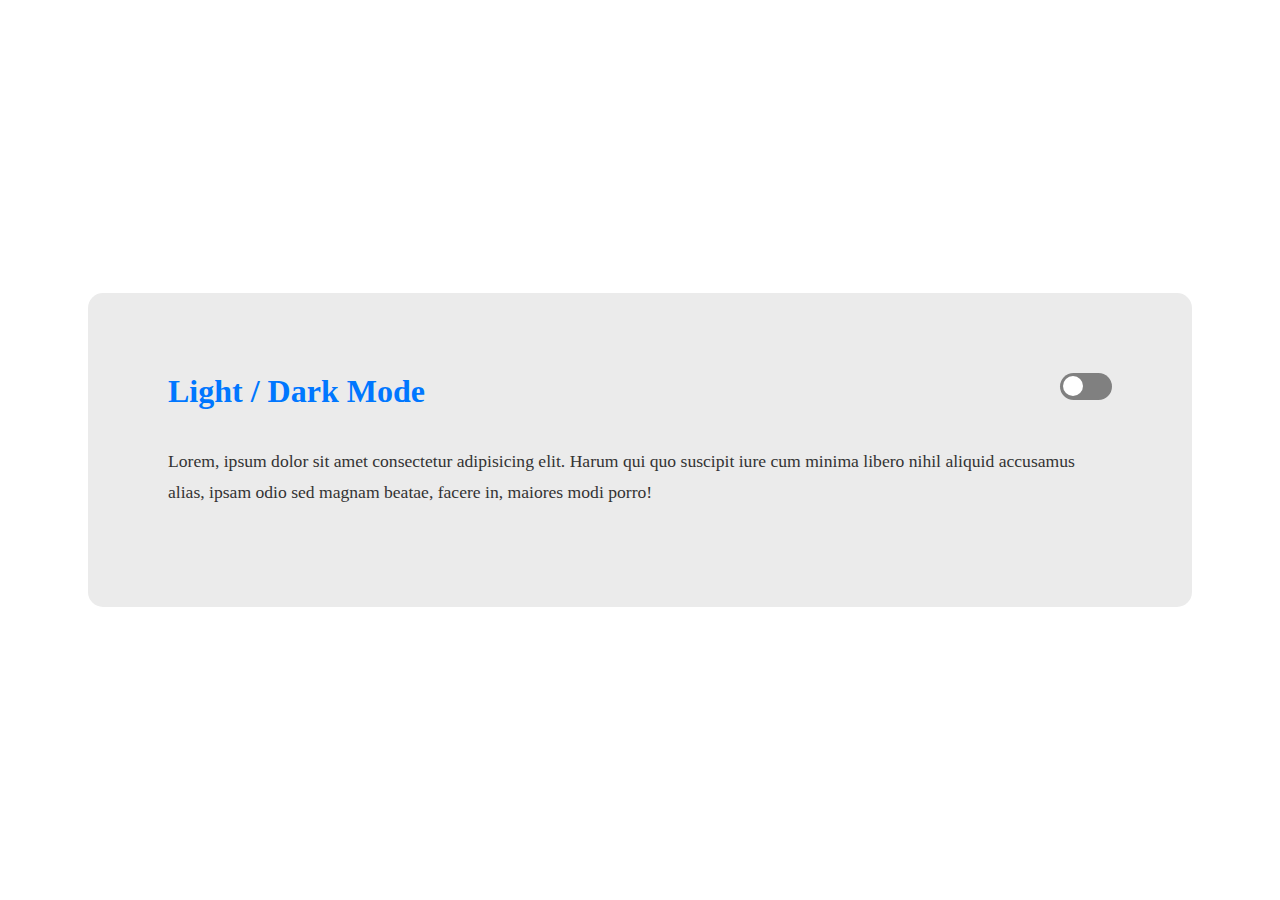
<file: WIP/DARK/index.html>
<!DOCTYPE html>
<html lang="en" data-theme="light">
<head>
    <meta charset="UTF-8">
    <meta name="viewport" content="width=device-width, initial-scale=1.0">
    <title>Document</title>
    <link rel="stylesheet" href="css/main.css">
</head>
<body>
    <div class="container">
        <h1>Light / Dark Mode</h1>
        <div class="toggle-container">
            <input type="checkbox" id="switch" name="theme" /><label for="switch">Toggle</label>
        </div>

        <p>Lorem, ipsum dolor sit amet consectetur adipisicing elit. Harum qui quo suscipit iure cum minima libero nihil aliquid accusamus alias, ipsam odio sed magnam beatae, facere in, maiores modi porro!</p>
    </div>

    <script>

        var checkbox = document.querySelector('input[name=theme]');

        checkbox.addEventListener('change', function() {
            if (this.checked) {
                trans()
                document.documentElement.setAttribute('data-theme', 'dark')
            } else {
                trans()
                document.documentElement.setAttribute('data-theme', 'light')
            }
        })

        let trans = () => {
            document.documentElement.classList.add('transition');
            window.setTimeout(() => {
                document.documentElement.classList.remove('transition');
            }, 1000)
        }

    </script>
</body>
</html>
</file>
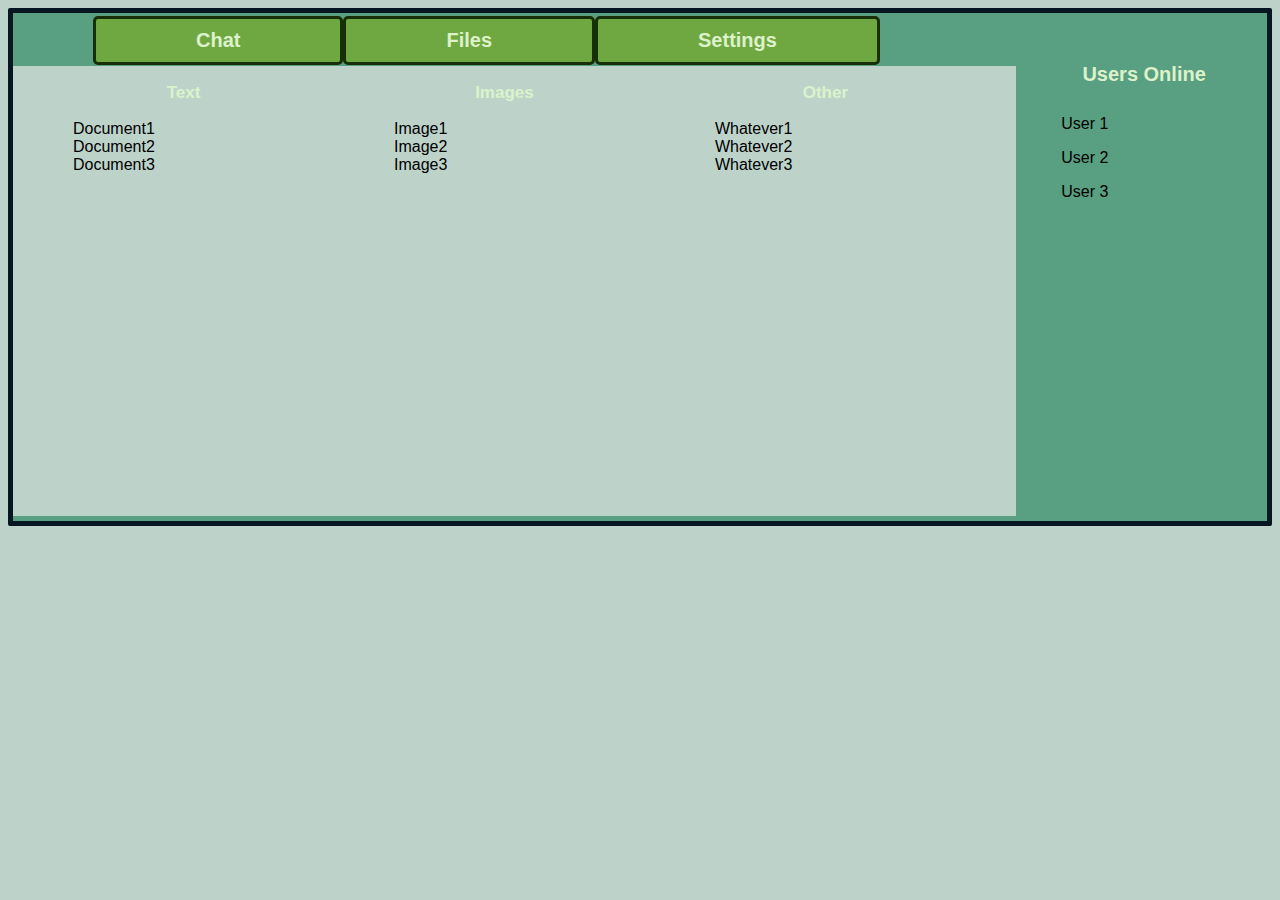
<file: WIP/Chat_Page/Chat_Files.html>
﻿<!DOCTYPE html>
<link href="Chat_CSS.css" rel="stylesheet" type="text/css">

<html lang="en" xmlns="http://www.w3.org/1999/xhtml">
<head>
    <meta charset="utf-8" />
    <title>Chatroom</title>
</head>
<body>
<div class="chat_main">
    <div class="top_menu">
        <h2 class="top_menu_item" ><a href="Chat_Main.html">Chat</a></h2>
        <h2 class="top_menu_item">Files</h2>
        <h2 class="top_menu_item" ><a href="Chat_Settings.html">Settings</a></h2>
    </div>
    <div class="side_menu">
        <h2 class="users_online">Users Online</h2>
        <li>
            <ul>User 1</ul>
            <ul>User 2</ul>
            <ul>User 3</ul>
        </li>
    </div>
    <div class="chat_box">
        <div id="file_box_wrapper">
            <div class="file_box">
                <h3>Text</h3>
                <ul>
                    <li>Document1</li>
                    <li>Document2</li>
                    <li>Document3</li>
                </ul>
            </div>
            <div class="file_box">
                <h3>Images</h3>
                <ul>
                    <li>Image1</li>
                    <li>Image2</li>
                    <li>Image3</li>
                </ul>
            </div>
            <div class="file_box">
                <h3>Other</h3>
                <ul>
                    <li>Whatever1</li>
                    <li>Whatever2</li>
                    <li>Whatever3</li>
                </ul>
            </div>
        </div>
    </div>
</div>
</body>
</html>
</file>
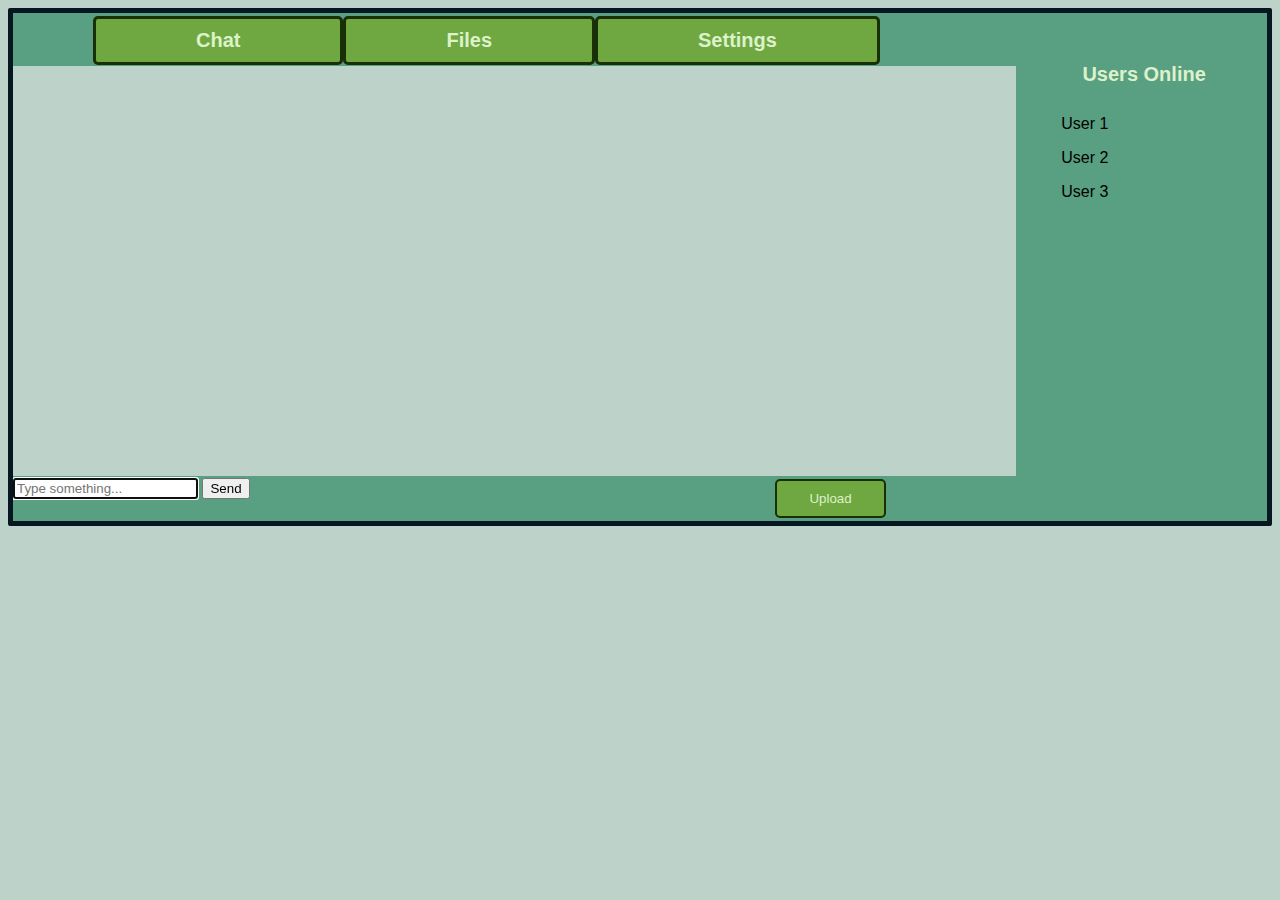
<file: WIP/Chat_Page/Chat_Main.html>
﻿<!DOCTYPE html>
<link href="Chat_CSS.css" rel="stylesheet" type="text/css">

<html lang="en" xmlns="http://www.w3.org/1999/xhtml">
<head>
    <meta charset="utf-8" />
    <title>Chatroom</title>
    <script src="https://code.jquery.com/jquery-3.5.0.min.js"></script>
</head>
<body>
<div class="chat_main">
    <div class="top_menu">
        <h2 class="top_menu_item">Chat</h2>
        <h2 class="top_menu_item" ><a href="Chat_Files.html">Files</a></h2>
        <h2 class="top_menu_item"><a href="Chat_Settings.html">Settings</a></h2>
    </div>
    <div class="side_menu">
        <h2 class="users_online">Users Online</h2>
        <li>
            <ul>User 1</ul>
            <ul>User 2</ul>
            <ul>User 3</ul>
        </li>
    </div>
    <div class="chat_box">
        <div class="chat_input">
            <div id="textarea_wrapper">
                <form>
                    <input type="text" id="message" name="message" autocomplete="off" autofocus placeholder="Type something...">
                    <input type="submit" value="Send">   
                </form>
            </div>  
            <div id="button_wrapper">
                <button><a href="//localhost/TWSMMiniProject/WIP/Chat_Page/Upload_Files.html">Upload</a></button>
            </div>
        </div>
    </div>
</div>
<script src="chat_test_script.js"></script>
</body>
</html>
</file>
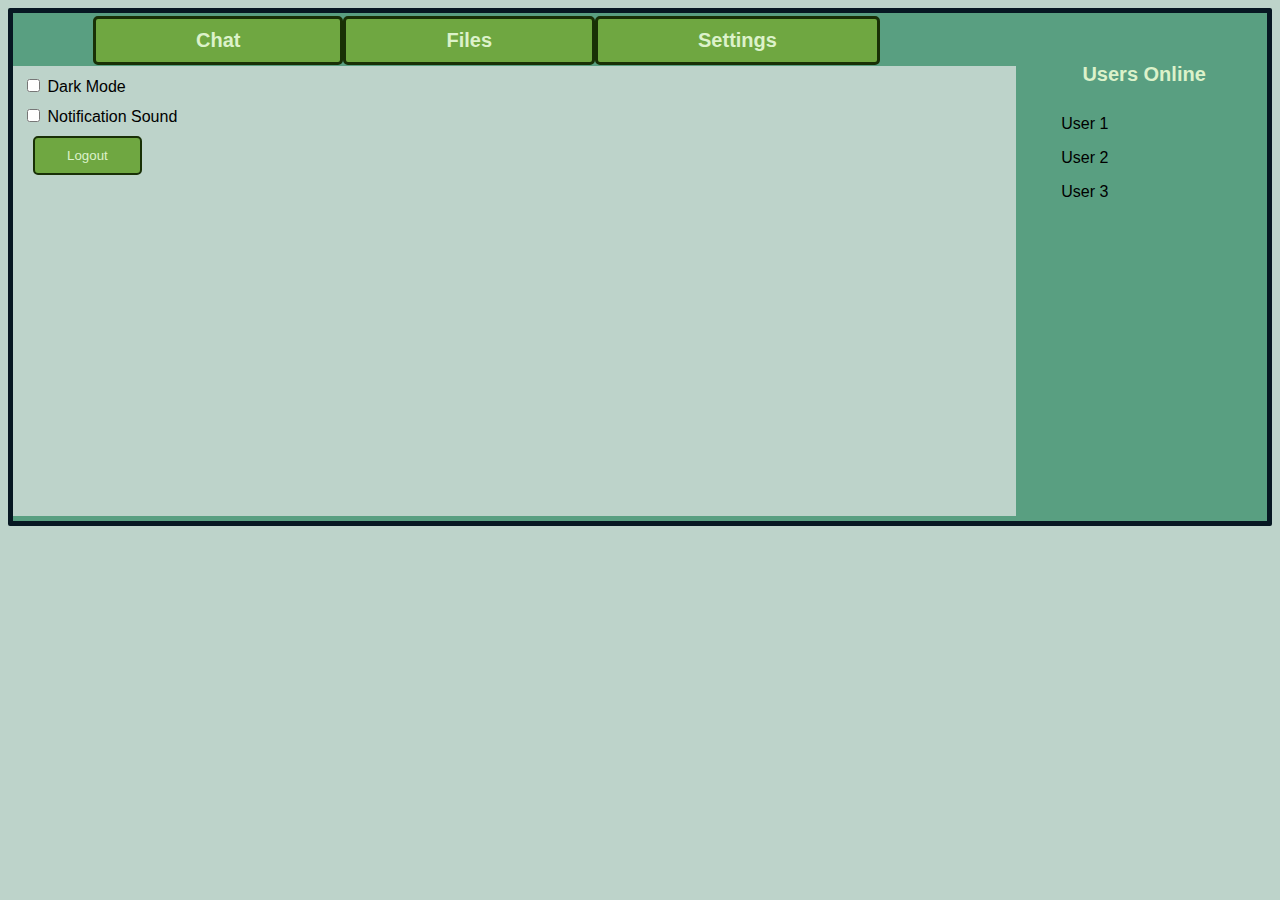
<file: WIP/Chat_Page/Chat_Settings.html>
﻿<!DOCTYPE html>
<link href="Chat_CSS.css" rel="stylesheet" type="text/css">
<script src="Chat.js"></script>
<html lang="en" xmlns="http://www.w3.org/1999/xhtml">
<head>
    <meta charset="utf-8" />
    <title>Chatroom</title>
</head>
<body>
<div class="chat_main">
    <div class="top_menu">
        <h2 class="top_menu_item" ><a href="Chat_Main.html">Chat</a></h2>
        <h2 class="top_menu_item" ><a href="Chat_Files.html">Files</a></h2>
        <h2 class="top_menu_item">Settings</h2>
    </div>
    <div class="side_menu">
        <h2 class="users_online">Users Online</h2>
        <li>
            <ul>User 1</ul>
            <ul>User 2</ul>
            <ul>User 3</ul>
        </li>
    </div>
    <div class="chat_box">
        <div class="settings_wrapper">
            <input type="checkbox" id="switch" name="theme">
            <label for="switch">Dark Mode</label>
        </div>
        <div class="settings_wrapper">
            <input type="checkbox" id="notif_sound">
            <label for="notif_sound">Notification Sound</label>
        </div>
        <div class="settings_wrapper">
            <button id="logout">
                <a href="//localhost/TWSMMiniProject/WIP/Chat_Page/Login.html">Logout</a>
            </button>
        </div>
    </div>
</div>
</body>
</html>
</file>
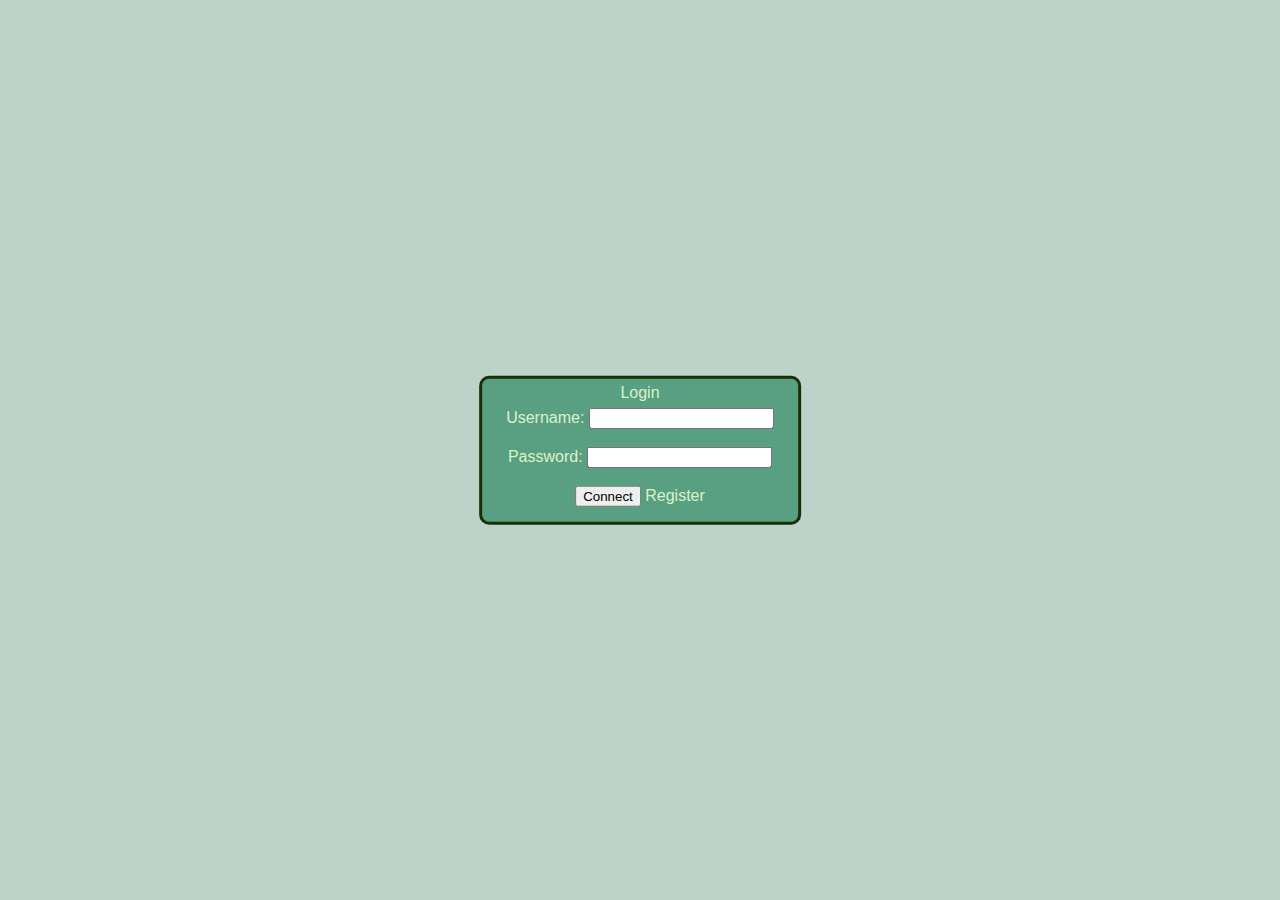
<file: WIP/Chat_Page/Login.html>
<!DOCTYPE html>
<html lang="en">
<head>
    <meta charset="UTF-8">
    <meta name="viewport" content="width=device-width, initial-scale=1.0">
    <link href="Chat_CSS.css" rel="stylesheet" type="text/css">
    <title>Login</title>
</head>
<body>
    <div class="centered">
        <form action="//localhost/TWSMMiniProject/WIP/Chat_Page/login.php" method="POST">
            <fieldset>
                <legend>Login</legend>    
                <label for="uname">Username:</label>
                <input type="text" id="uname" name="uname"></br></br>
                <label for="pw">Password:</label>
                <input type="password" id="pw" name="pw"></br></br>
                <input class="textfont" type="submit" value="Connect">
                <a href="Register.html">Register</a>            
            </fieldset>
        </form>
    </div>
</body>
</html>
</file>
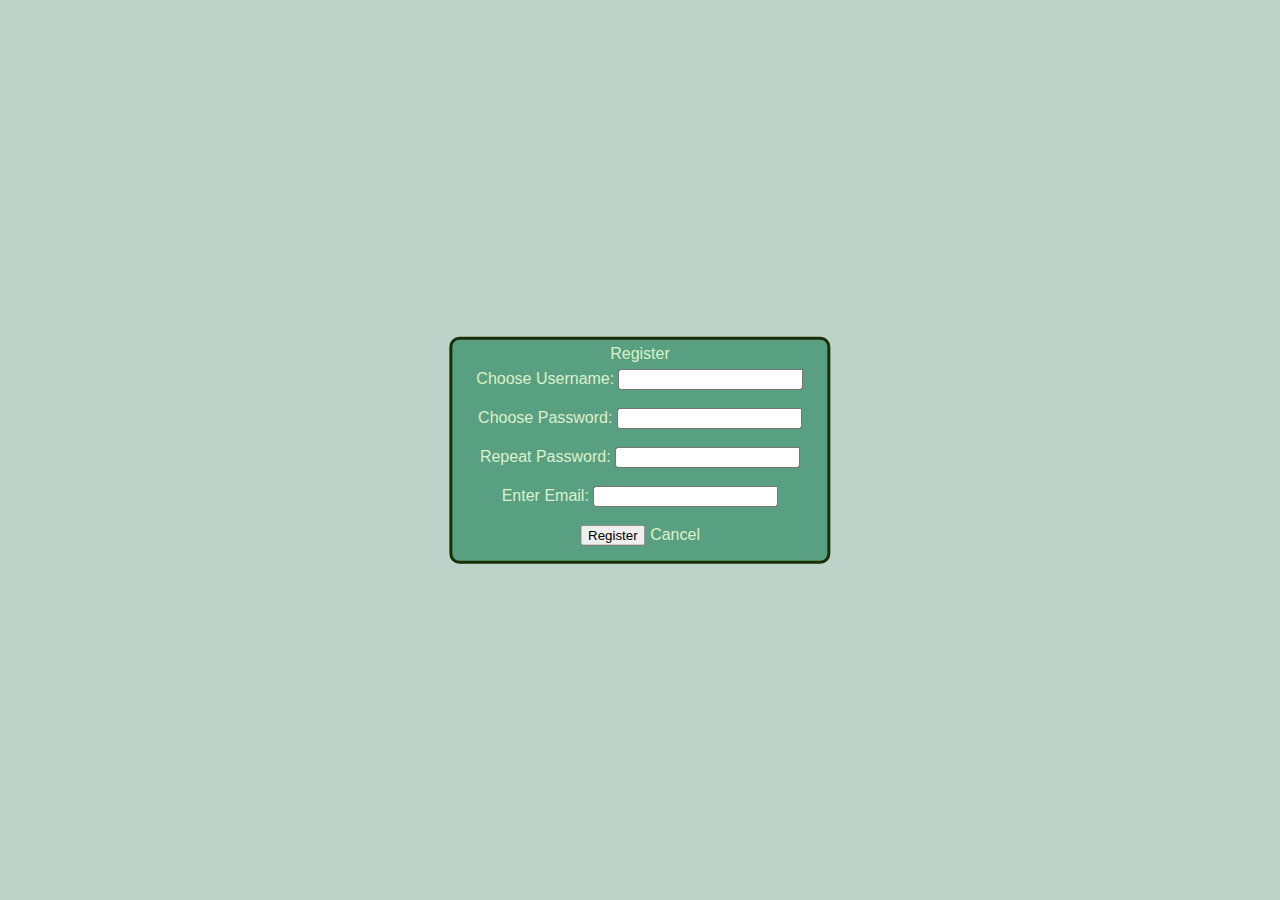
<file: WIP/Chat_Page/Register.html>
<!DOCTYPE html>
<html lang="en">
<head>
    <meta charset="UTF-8">
    <meta name="viewport" content="width=device-width, initial-scale=1.0">
    <link href="Chat_CSS.css" rel="stylesheet" type="text/css">
    <title>Register</title>
</head>
<body>
    <div class="centered">
        <form action="//localhost/TWSMMiniProject/WIP/Chat_Page/register.php" method="POST">
            <fieldset>
                <legend>Register</legend>
                <label for="uname">Choose Username:</label>
                <input type="text" id="uname" name="uname"></br></br>
                <label for="pw">Choose Password:</label>
                <input type="password" id="pw" name="pw"></br></br>
                <label for="rpw">Repeat Password:</label>
                <input type="password" id="rpw" name="rpw"></br></br>
                <label for="email">Enter Email:</label>
                <input type="text" id="email" name="email"></br></br>
                <input class="textfont" type="submit" value="Register">
                <a href="Login.html">Cancel</a>
            </fieldset>
        </form>
    </div>
</body>
</html>
</file>
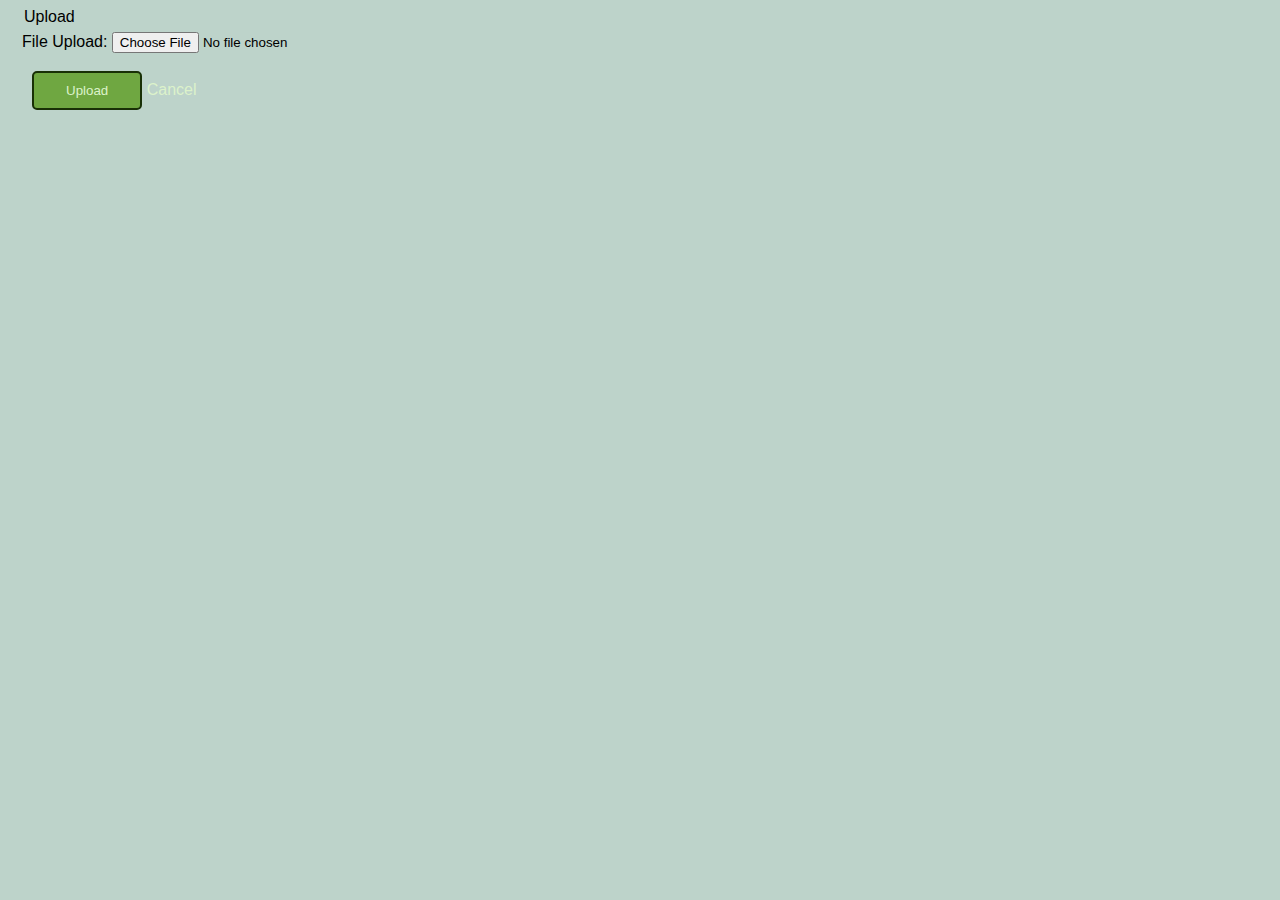
<file: WIP/Chat_Page/Upload_Files.html>
<!DOCTYPE html>
<html lang="en">
<head>
    <meta charset="UTF-8">
    <meta name="viewport" content="width=device-width, initial-scale=1.0">
    <link href="Chat_CSS.css" rel="stylesheet" type="text/css">
    <title>Document</title>
</head>
<body>
    <form action="//localhost/TWSMMiniProject/WIP/Chat_Page/fileUpload.php" enctype="multipart/form-data" method="POST">
            <fieldset>
                <legend>Upload</legend>
                <label for="file">File Upload:</label>
                <input type="File" id="file" name="file"></br></br>
                <button type="submit" name="submit">Upload</button>
                <a href="Chat_Main.html">Cancel</a>
            </fieldset>
        </form>
</body>
</html>
</file>
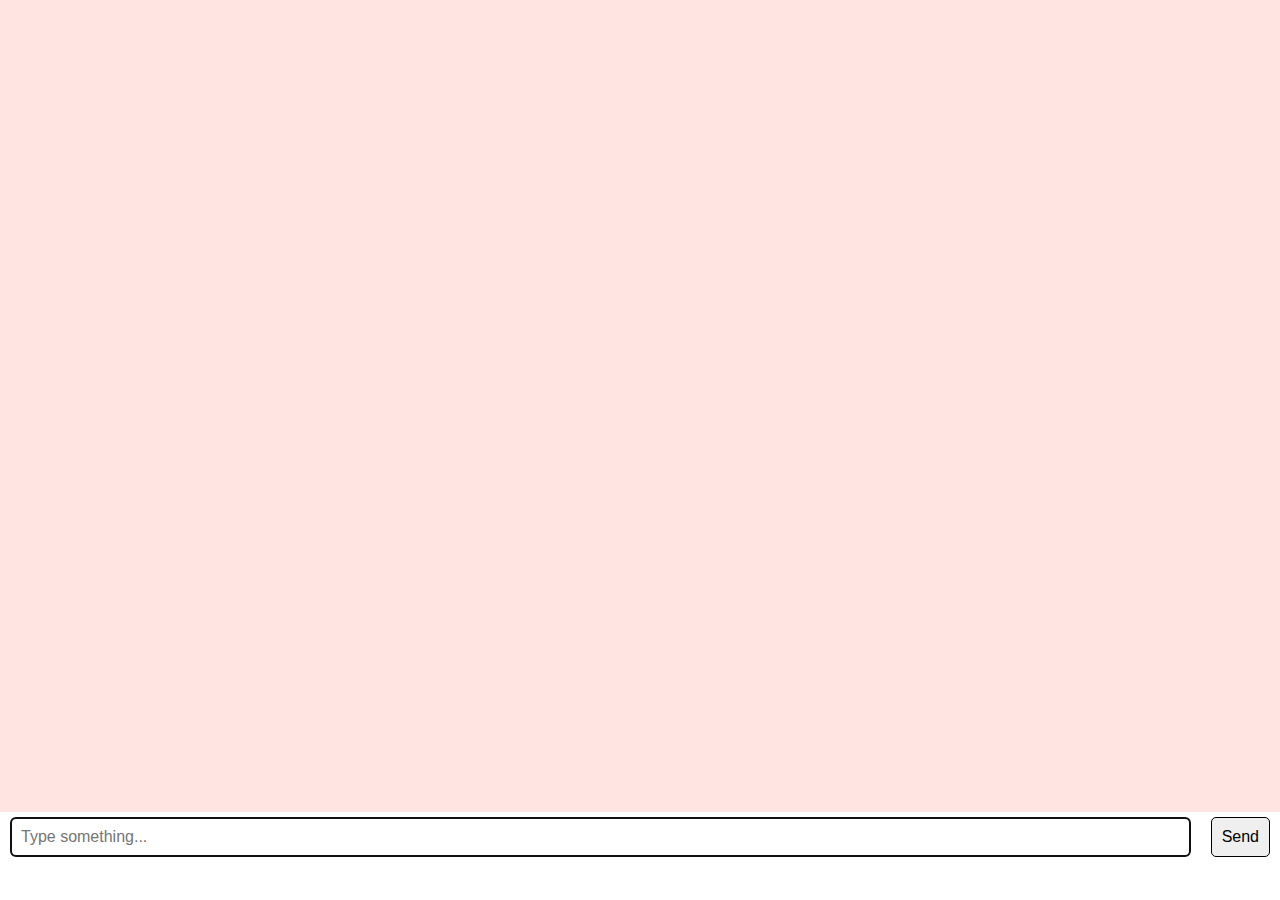
<file: WIP/Chat_Test/chat_test.html>
<!DOCTYPE html>
<link href="chat_test.css" rel="stylesheet" type="text/css">
<html lang="en" xmlns="http://www.w3.org/1999/xhtml">
<head>
    <meta charset="utf-8" />
    <meta http-equiv="X-UA-Compatible" content="ie=edge">
    <title>Chatroom</title>
    <script src="https://code.jquery.com/jquery-3.5.0.min.js"></script>
    
</head>

<body>
    
    <div id="messages"></div>
    <form>
        <input type="text" id="message" name="message" autocomplete="off" autofocus placeholder="Type something...">
        <input type="submit" value="Send">
    </form>

    <script src="chat_test_script.js"></script>
</body>
</file>
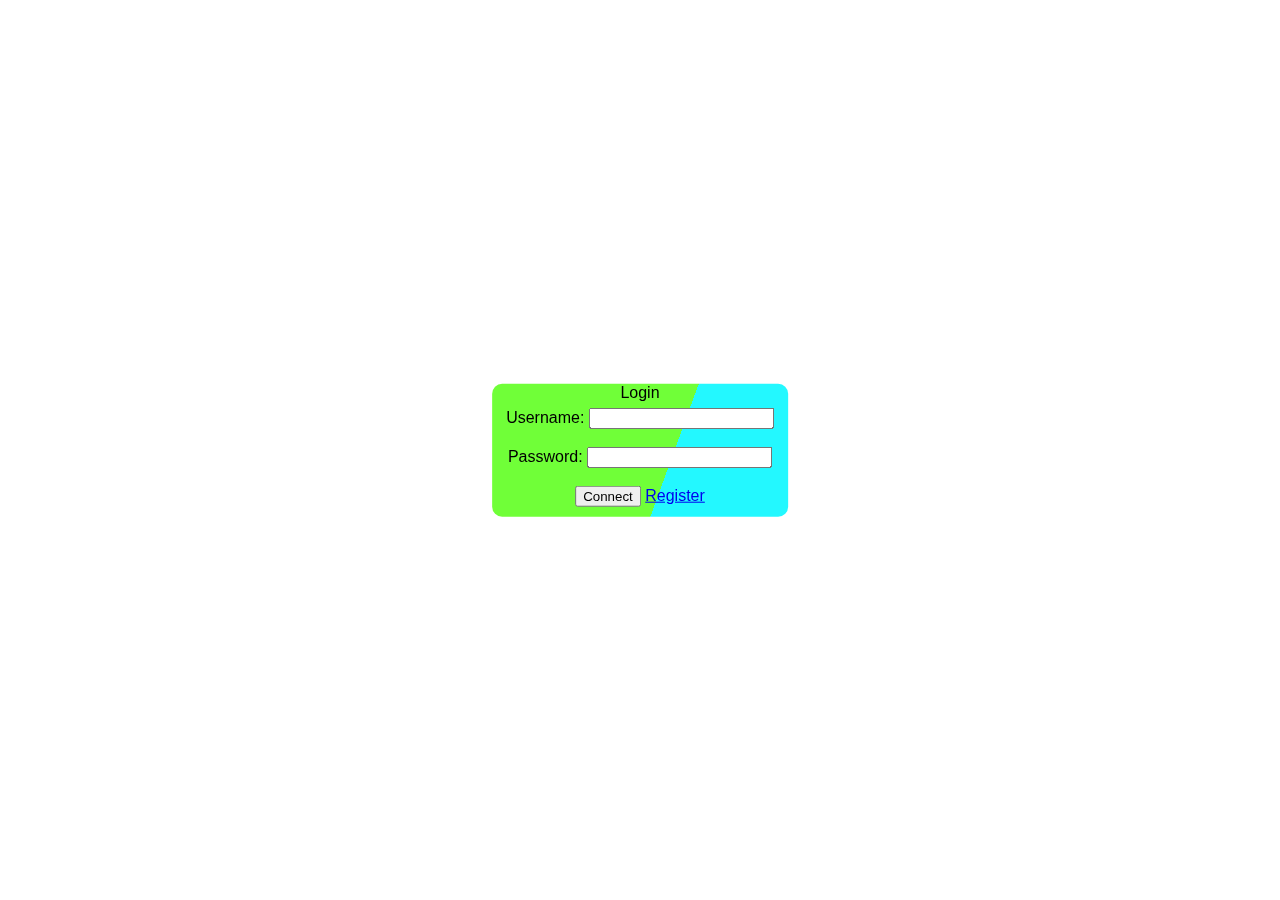
<file: WIP/LoginRegister/Login.html>
<!DOCTYPE html>
<html lang="en">
<head>
    <meta charset="UTF-8">
    <meta name="viewport" content="width=device-width, initial-scale=1.0">
    <link href="LoginRegister.css" rel="stylesheet" type="text/css">
    <title>Login</title>
</head>
<body>
    <div class="centered">
        <form action="//localhost/TWSMMiniProject/WIP/LoginRegister/login.php" method="POST">
            <fieldset>
                <legend>Login</legend>    
                <label for="uname">Username:</label>
                <input type="text" id="uname" name="uname"></br></br>
                <label for="pw">Password:</label>
                <input type="password" id="pw" name="pw"></br></br>
                <input class="textfont" type="submit" value="Connect">
                <a href="Register.html">Register</a>            
            </fieldset>
        </form>
    </div>
</body>
</html>
</file>
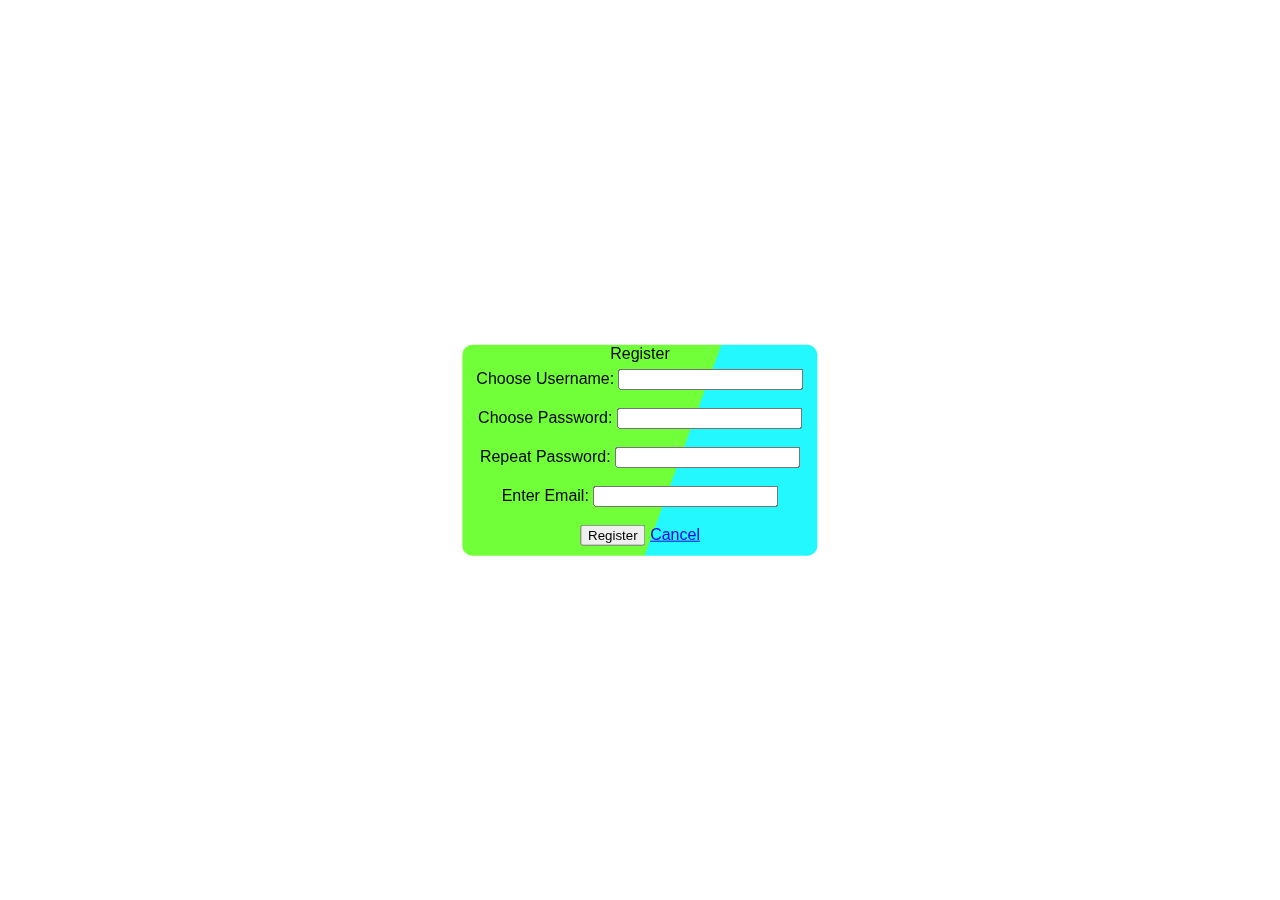
<file: WIP/LoginRegister/Register.html>
<!DOCTYPE html>
<html lang="en">
<head>
    <meta charset="UTF-8">
    <meta name="viewport" content="width=device-width, initial-scale=1.0">
    <link href="LoginRegister.css" rel="stylesheet" type="text/css">
    <title>Register</title>
</head>
<body>
    <div class="centered">
        <form action="//localhost/TWSMMiniProject/WIP/LoginRegister/register.php" method="POST">
            <fieldset>
                <legend>Register</legend>
                <label for="uname">Choose Username:</label>
                <input type="text" id="uname" name="uname"></br></br>
                <label for="pw">Choose Password:</label>
                <input type="password" id="pw" name="pw"></br></br>
                <label for="rpw">Repeat Password:</label>
                <input type="password" id="rpw" name="rpw"></br></br>
                <label for="email">Enter Email:</label>
                <input type="text" id="email" name="email"></br></br>
                <input class="textfont" type="submit" value="Register">
                <a href="Login.html">Cancel</a>
            </fieldset>
        </form>
    </div>
</body>
</html>
</file>
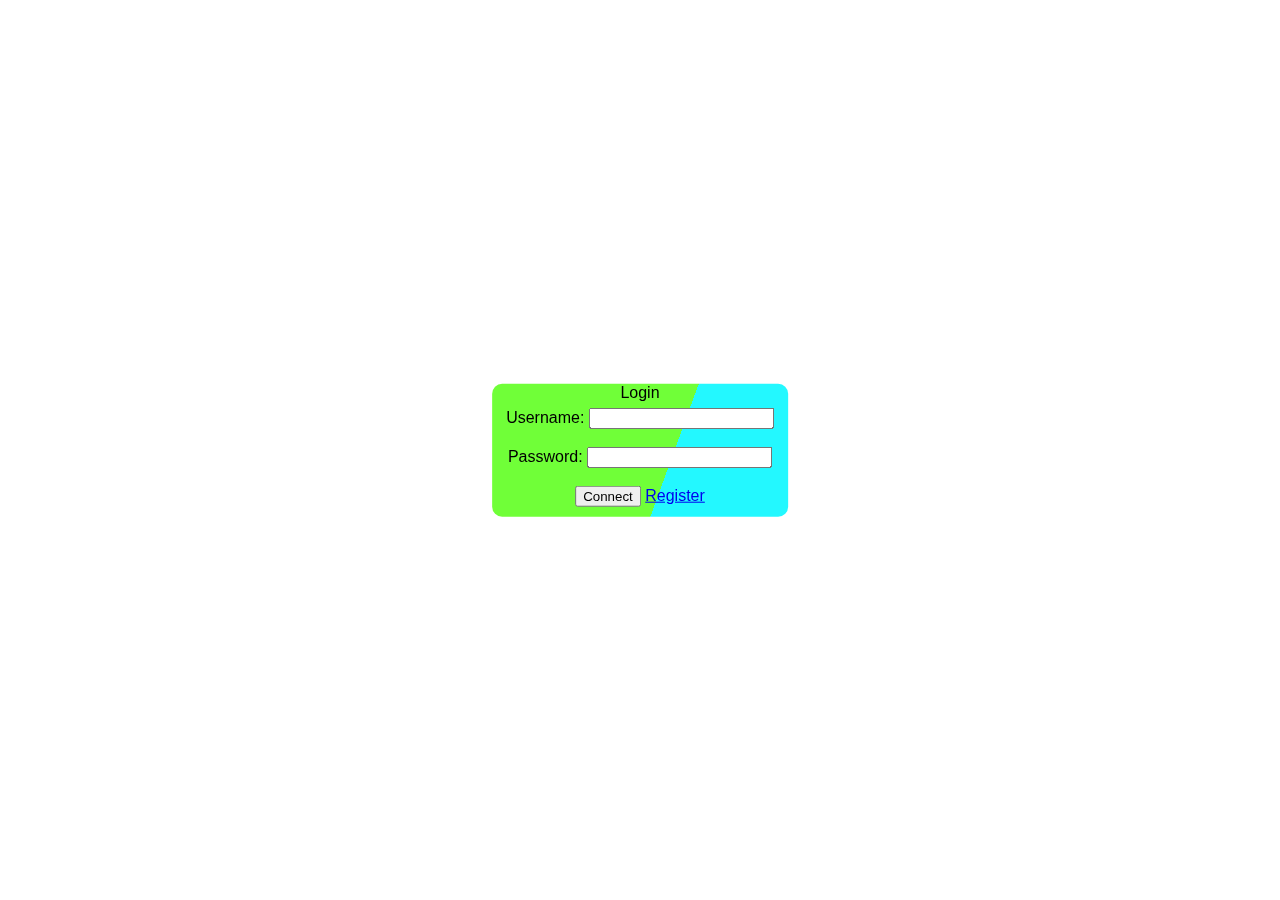
<file: WIP/NicolaiTesting/nicolaiLogin.html>
<!DOCTYPE html>
<html lang="en">
<head>
    <meta charset="UTF-8">
    <meta name="viewport" content="width=device-width, initial-scale=1.0">
    <link href="nicolaiTest.css" rel="stylesheet" type="text/css">
    <title>Login</title>
</head>
<body>
    <div class="centered">
        <form action="//localhost/TWSMMiniProject/WIP/NicolaiTesting/login.php" method="POST">
            <fieldset>
                <legend>Login</legend>    
                <label for="uname">Username:</label>
                <input type="text" id="uname" name="uname"></br></br>
                <label for="pw">Password:</label>
                <input type="password" id="pw" name="pw"></br></br>
                <input class="textfont" type="submit" value="Connect">
                <a href="nicolaiRegister.html">Register</a>            
            </fieldset>
        </form>
    </div>
</body>
</html>
</file>
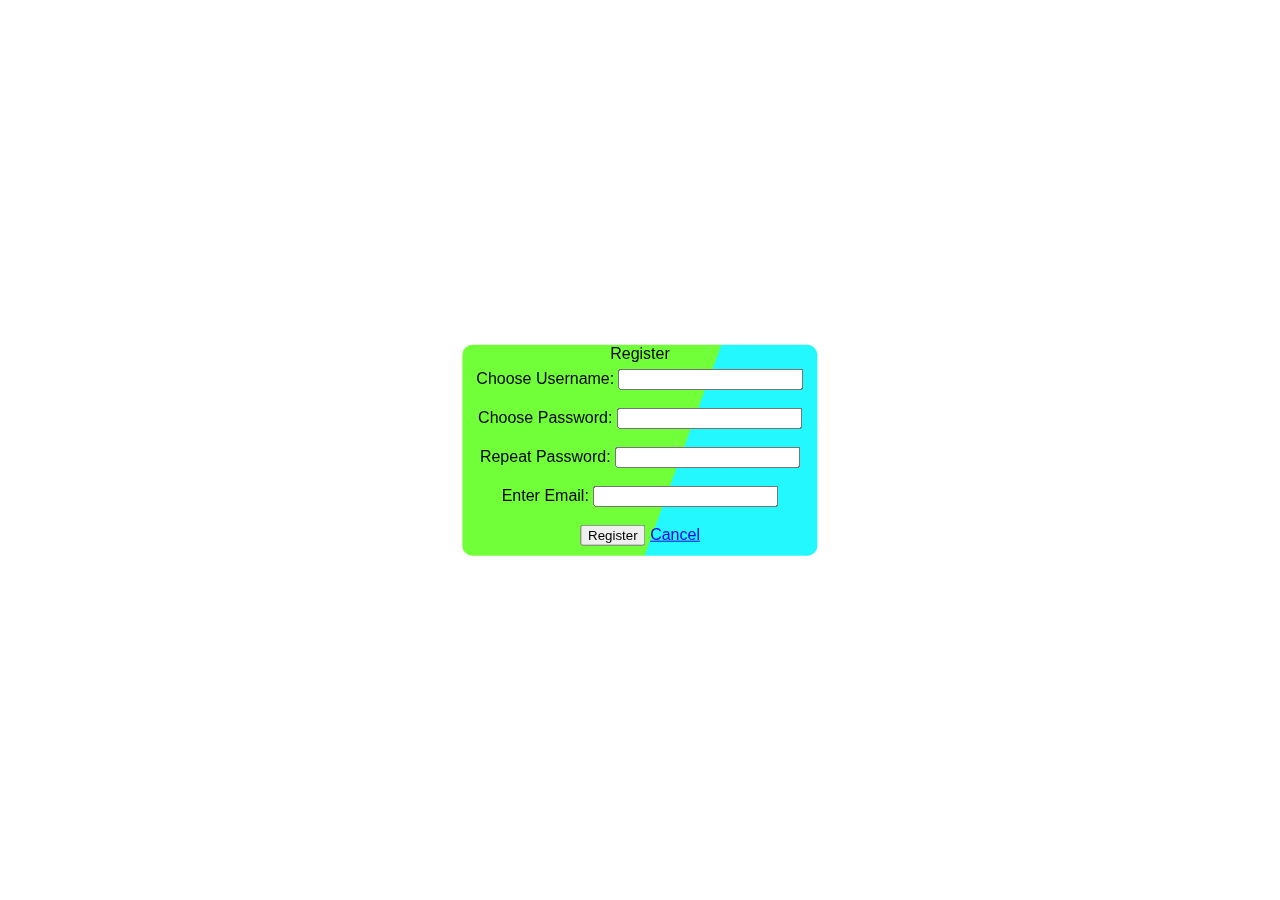
<file: WIP/NicolaiTesting/nicolaiRegister.html>
<!DOCTYPE html>
<html lang="en">
<head>
    <meta charset="UTF-8">
    <meta name="viewport" content="width=device-width, initial-scale=1.0">
    <link href="nicolaiTest.css" rel="stylesheet" type="text/css">
    <title>Register</title>
</head>
<body>
    <div class="centered">
        <form action="//localhost/TWSMMiniProject/WIP/NicolaiTesting/register.php" method="POST">
            <fieldset>
                <legend>Register</legend>
                <label for="uname">Choose Username:</label>
                <input type="text" id="uname" name="uname"></br></br>
                <label for="pw">Choose Password:</label>
                <input type="password" id="pw" name="pw"></br></br>
                <label for="rpw">Repeat Password:</label>
                <input type="password" id="rpw" name="rpw"></br></br>
                <label for="email">Enter Email:</label>
                <input type="text" id="email" name="email"></br></br>
                <input class="textfont" type="submit" value="Register">
                <a href="nicolaiLogin.html">Cancel</a>
            </fieldset>
        </form>
    </div>
</body>
</html>
</file>
<file: WIP/DARK/css/main.css>
html {
  height: 100%;
  font-family: 'Montserrat';
  display: -ms-grid;
  display: grid;
  -webkit-box-align: center;
      -ms-flex-align: center;
          align-items: center;
  justify-items: center;
  --bg-color: #fcfcfc;
  --bg-panel: #ebebeb;
  --color-headings: #0077ff;
  --color-text: #333333;
}

html[data-theme='dark'] {
  --bg-color: #333333;
  --bg-panel: #434343;
  --color-headings: #3694ff;
  --color-text: #b5b5b5;
}

body {
  background-color: var(--bg);
}

.container {
  background-color: var(--bg-panel);
  margin: 5em;
  padding: 5em;
  border-radius: 15px;
  display: -ms-grid;
  display: grid;
  -ms-grid-columns: 80% auto;
      grid-template-columns: 80% auto;
  -ms-grid-rows: auto auto;
      grid-template-rows: auto auto;
      grid-template-areas: "title switch" "content content";
}

.container h1 {
  margin: 0;
  color: var(--color-headings);
}

.container p {
  color: var(--color-text);
  -ms-grid-row: 2;
  -ms-grid-column: 1;
  -ms-grid-column-span: 2;
  grid-area: content;
  font-size: 1.1em;
  line-height: 1.8em;
  margin-top: 2em;
}

input[type=checkbox] {
  height: 0;
  width: 0;
  visibility: hidden;
}

label {
  cursor: pointer;
  text-indent: -9999px;
  width: 52px;
  height: 27px;
  background: grey;
  float: right;
  border-radius: 100px;
  position: relative;
}

label:after {
  content: '';
  position: absolute;
  top: 3px;
  left: 3px;
  width: 20px;
  height: 20px;
  background: #ffffff;
  border-radius: 90px;
  -webkit-transition: 0.3s;
  transition: 0.3s;
}

input:checked + label {
  background: var(--color-headings);
}

input:checked + label:after {
  left: calc(100% - 5px);
  -webkit-transform: translateX(-100%);
          transform: translateX(-100%);
}

label:active:after {
  width: 45px;
}

html.transition,
html.transition *,
html.transition *:before,
html.transition *:after {
  -webkit-transition: all 750ms !important;
  transition: all 750ms !important;
  -webkit-transition-delay: 0 !important;
          transition-delay: 0 !important;
}
/*# sourceMappingURL=main.css.map */
</file>
<file: WIP/Chat_Page/Chat_CSS.css>
head {

}

body {
    background-color: #BDD3CA; 
    font-family: 'Franklin Gothic Medium', 'Arial Narrow', Arial, sans-serif;
}

h2 {
   font-size: 20px; 
   color: #DCF2CA;
}

h3 {
    font-size: 17px;
    color: #DCF2CA;
}

a {
    text-decoration: none;
    color: #DCF2CA; 
}

.chat_main {
    width: auto;
    height: auto;
    /*color: blue;*/
    background-color: #599F81;
    clear: both;
    overflow: hidden;
    border-color: #071722;
    border-style: solid;
    border-width: 5px;
    border-radius: 2px;
    padding-bottom: 5px;

}

.top_menu {
    height: 50px;
    width: 70%; 
    /*color: red;*/
    float: left;
    clear: both;
    padding-top: 3px;
    padding-left: 80px;
}

.top_menu_item {
    padding-left: 100px;
    padding-right: 100px;
    padding-top: 10px;
    padding-bottom: 10px;
    background-color: #6FA741;
    display: table-cell;
    vertical-align: inherit;
    font-weight: bold;
    text-align: center;
    border-style: solid;
    border-width: 3px;
    border-color: rgb(25, 48, 6);
    border-radius: 5px;
}

.side_menu {
    height: 100%; 
    width: 19.6%;
    /*color: green;*/
    background-color: #599F81;
    float: right;
    /*border-style: solid;
    border-width: 2px;
    border-color: #071722;*/
}

.users_online {
    text-align: center;
    /*border-style: solid;
    border-width: 2px;
    border-color: #071722;
    border-radius: 5px;
    background-color: #FFFCC9;*/
    padding-bottom: 12px;
    padding-top: 50px;
    margin-top: 0px;
}

li {
    list-style-type: none;
}

ul {
    list-style-type: none;
}

.chat_box {
    width: 80%;
    height: 450px;
    background-color: #BDD3CA;
    float: left;
}

.chat_input {
    width: 100%;
    height: 55px;
    margin-top: 410px;
    clear: both;
    background-color: #599F81;
}

#textarea_wrapper {
    float: left;
    width: 74%;
    height: 45px;
    padding-top: 2px;
    padding-right: 2px;
}

textarea {
    width: 100%;
}

#button_wrapper {
    float: right; 
    width: 25%;
    height: 100%;
    padding-top: 3px;
}

button {
    text-align: center;
    background-color: #6FA741;
    border: none;
    display: inline-block;
    padding: 10px 32px;
    text-decoration: none;
    margin-left: 10px;
    border-style: solid;
    border-width: 2px;
    border-color: rgb(25, 48, 6);
    border-radius: 5px;
    color: #DCF2CA;
}

/*---------File Page---------*/

#file_box_wrapper {
    width: 100%; 
    height: 100%;
    clear: both;
}

.file_box {
    width: 30%;
    height: 99%;
    float: left;
    /*background-color: #ECD4DF;
    border-style: solid;
    border-width: 2px;
    border-radius: 5px;
    border-color: #071722;*/
    margin-left: 20px;
}

.file_box h3{
    text-align: center;
    color: #DCF2CA;
}

/*------ Settings Page--------*/

.settings_wrapper {
    margin-top: 10px;
    margin-left: 10px;
}

/*-------Login page--------*/

div.centered{
    /*background-color: #FFFFFF;*/
    /*background: linear-gradient(110deg, #70ff38 60%, #23f8ff 60%);*/
    border-radius: 10px;
    border-color: rgb(25, 48, 6);;
    border-style: solid;
    border-width: 3px;
    position: fixed;
    background-color: #599F81;
    color: #DCF2CA;
    top: 50%;
    left: 50%;
    transform: translate(-50%, -50%);
    text-align: center;
    padding: 5px 10px; 
}

.textfont{
    /*font-family: 'Franklin Gothic Medium', 'Arial Narrow', Arial, sans-serif;*/
}

fieldset {
    display: block;
    margin-left: 2px;
    margin-right: 2px;
    padding-top: 0.35em;
    padding-bottom: 0.625em;
    padding-left: 0.75em;
    padding-right: 0.75em;
    border: 0px groove;
}
</file>
<file: WIP/Chat_Test/chat_test.css>
body {
    margin: 0; 
    overflow: hidden;
}

#messages {
    height: 88vh;
    overflow-x: hidden;
    padding: 10px;
    background-color: mistyrose;

}

form {
    display: flex; 

}

input {
    font-size: medium;
    padding: 10px;
    margin: 5px 10px;
    appearance: none;
    -webkit-appearance: none;
    border: 1px solid #000000;
    border-radius: 5px;

}

#message {
    flex: 2;
}

.msg {
    background-color: aquamarine;
    padding: 5px 10px;
    border-radius: 5px;
    margin-bottom: 5px;
    width: fit-content; 
}

.msg p {
    margin: 0px; 
    font-weight: bold;
}

.msp span {
    font-size: 0.7rem;
    margin-left: 15px;
}
</file>
<file: WIP/LoginRegister/LoginRegister.css>
body{
    margin: 0;
    padding: 0;
    /*
    background-image: url('images/background_image.jpg'); 
    background-repeat: no-repeat;
    background-size: contain;
    background-position: center;
    */
    color: #000000;
}

div.centered{
    /*background-color: #FFFFFF;*/
    background: linear-gradient(110deg, #70ff38 60%, #23f8ff 60%);
    border-radius: 10px;
    font-family: 'Franklin Gothic Medium', 'Arial Narrow', Arial, sans-serif;
    color: #000000;
    position: fixed;
    top: 50%;
    left: 50%;
    transform: translate(-50%, -50%);
    text-align: center;
}

.textfont{
    font-family: 'Franklin Gothic Medium', 'Arial Narrow', Arial, sans-serif;
}

fieldset {
    display: block;
    margin-left: 2px;
    margin-right: 2px;
    padding-top: 0.35em;
    padding-bottom: 0.625em;
    padding-left: 0.75em;
    padding-right: 0.75em;
    border: 0px groove;
}
</file>
<file: WIP/NicolaiTesting/nicolaiTest.css>
body{
    margin: 0;
    padding: 0;
    /*
    background-image: url('images/background_image.jpg'); 
    background-repeat: no-repeat;
    background-size: contain;
    background-position: center;
    */
    color: #000000;
}

div.centered{
    /*background-color: #FFFFFF;*/
    background: linear-gradient(110deg, #70ff38 60%, #23f8ff 60%);
    border-radius: 10px;
    font-family: 'Franklin Gothic Medium', 'Arial Narrow', Arial, sans-serif;
    color: #000000;
    position: fixed;
    top: 50%;
    left: 50%;
    transform: translate(-50%, -50%);
    text-align: center;
}

.textfont{
    font-family: 'Franklin Gothic Medium', 'Arial Narrow', Arial, sans-serif;
}

fieldset {
    display: block;
    margin-left: 2px;
    margin-right: 2px;
    padding-top: 0.35em;
    padding-bottom: 0.625em;
    padding-left: 0.75em;
    padding-right: 0.75em;
    border: 0px groove;
}
</file>
